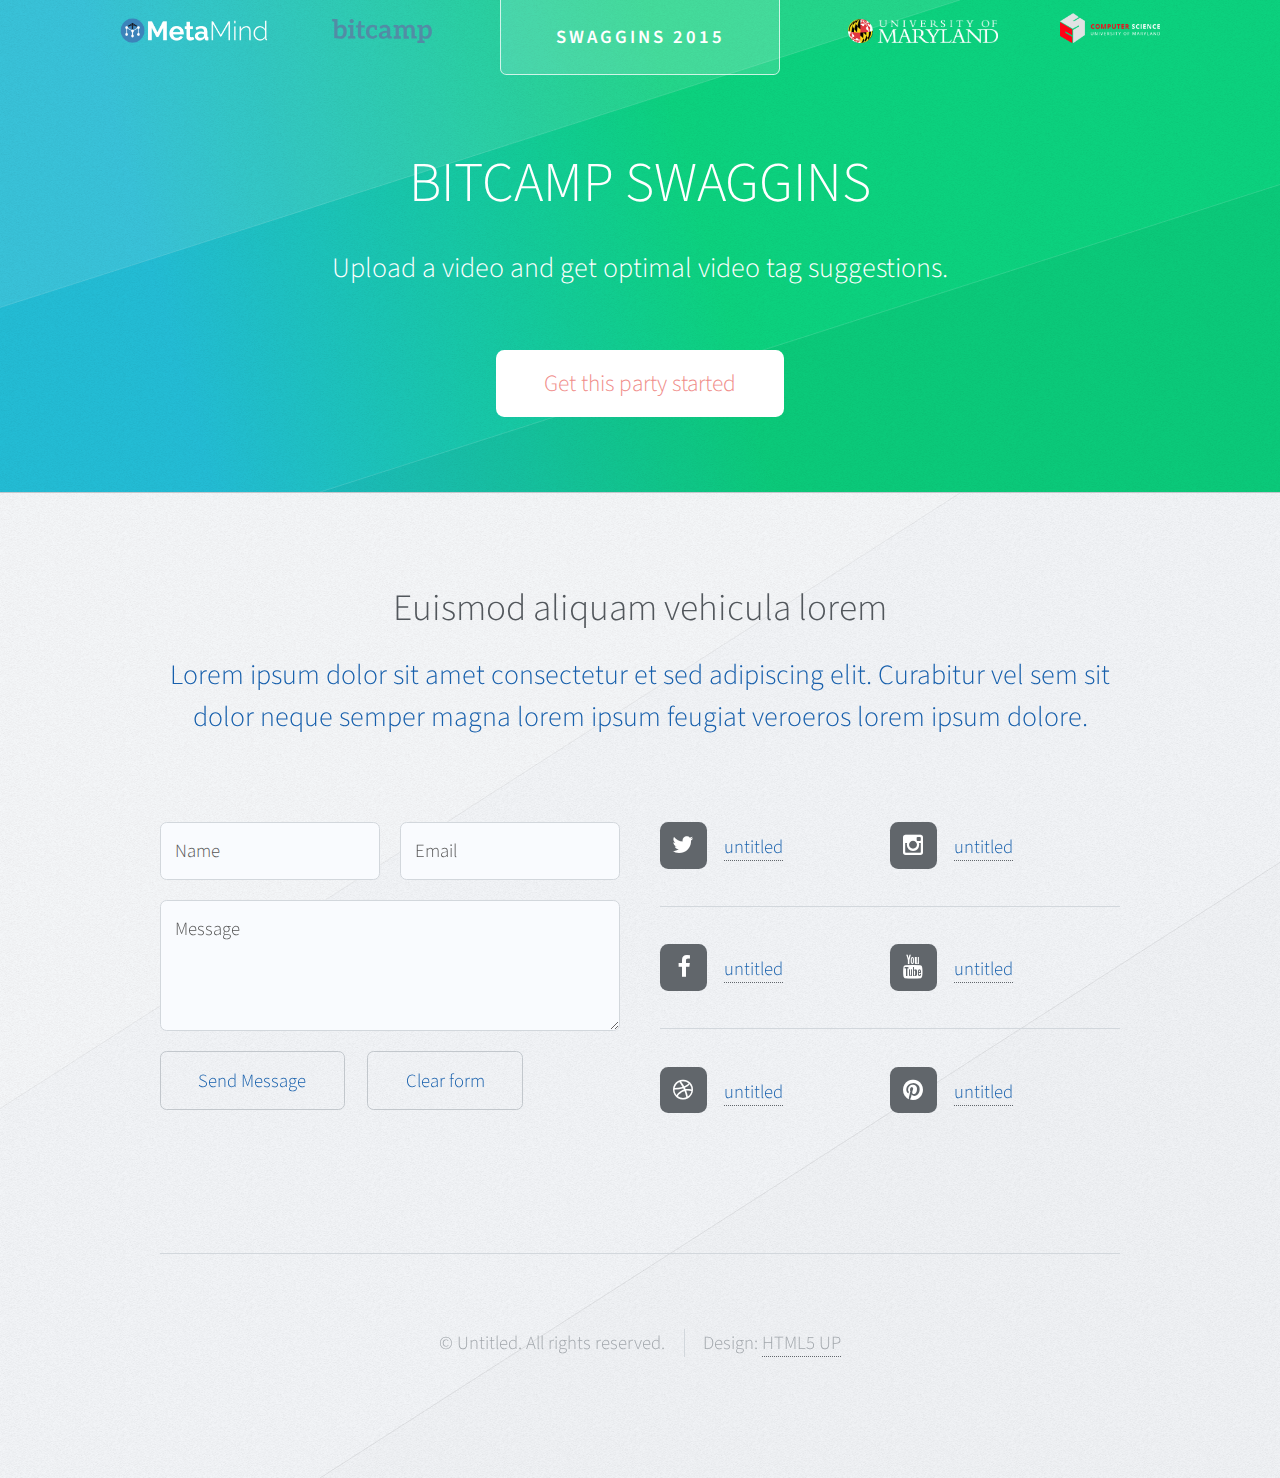
<file: index.html>
<!DOCTYPE HTML>
<!--
	Telephasic by HTML5 UP
	html5up.net | @n33co
	Free for personal and commercial use under the CCA 3.0 license (html5up.net/license)
-->
<html>
	<head>
		<title>Telephasic by HTML5 UP</title>
		<meta http-equiv="content-type" content="text/html; charset=utf-8" />
		<meta name="description" content="" />
		<meta name="keywords" content="" />
		<!--[if lte IE 8]><script src="css/ie/html5shiv.js"></script><![endif]-->
		<script src="js/jquery.min.js"></script>
		<script src="js/jquery.dropotron.min.js"></script>
		<script src="js/skel.min.js"></script>
		<script src="js/skel-layers.min.js"></script>
		<script src="js/init.js"></script>
		<noscript>
			<link rel="stylesheet" href="css/skel.css" />
			<link rel="stylesheet" href="css/style.css" />
		</noscript>
		<!--[if lte IE 8]><link rel="stylesheet" href="css/ie/v8.css" /><![endif]-->
	</head>
	<body class="homepage">

		<!-- Header -->
			<div id="header-wrapper">
				<div id="header" class="container">

					<!-- Logo -->
						<h1 id="logo"><a href="http://bitca.mp/">Swaggins 2015</a></h1>

					<!-- Nav -->
						<nav id="nav">
							<ul>
								<li>
									<a href="https://www.metamind.io/"><img src="images/metamind-logo.png" style="width:150px;"></a>
								</li>
								<li><a href="http://bitca.mp/"><img src="images/bitcamp-logo.svg" style="width:100px;"></a></li>
								<li class="break"><a href="http://www.umd.edu/"><img src="images/umd_logo.png" style="width:150px;"></a></li> 
								<li><a href="https://www.cs.umd.edu/"><img src="images/cs_logo.png" style="width:100px;"></a></li>
							</ul>
						</nav>
				</div>

				<!-- Hero -->
					<section id="hero" class="container">
						<header>
							<h2>BITCAMP SWAGGINS</h2>
						</header>
						<p>Upload a video and get optimal video tag suggestions.</p>
						<ul class="actions">
							<li><a href="no-sidebar.html" class="button">Get this party started</a></li>
						</ul>
					</section>

			</div>

		<!-- Features 1 
			<div class="wrapper">
				<div class="container">
					<div class="row">
						<section class="6u 12u(narrower) feature">
							<div class="image-wrapper first">
								<a href="#" class="image featured first"><img src="images/pic01.jpg" alt="" /></a>
							</div>
							<header>
								<h2>Semper magna neque vel<br />
								adipiscing curabitur</h2>
							</header>
							<p>Lorem ipsum dolor sit amet consectetur et sed adipiscing elit. Curabitur vel
							sem sit dolor neque semper magna. Lorem ipsum dolor sit amet consectetur et sed
							adipiscing elit. Curabitur vel sem sit.</p>
							<ul class="actions">
								<li><a href="#" class="button">Elevate my awareness</a></li>
							</ul>
						</section>
						<section class="6u 12u(narrower) feature">
							<div class="image-wrapper">
								<a href="#" class="image featured"><img src="images/pic02.jpg" alt="" /></a>
							</div>
							<header>
								<h2>Amet lorem ipsum dolor<br />
								sit consequat magna</h2>
							</header>
							<p>Lorem ipsum dolor sit amet consectetur et sed adipiscing elit. Curabitur vel
							sem sit dolor neque semper magna. Lorem ipsum dolor sit amet consectetur et sed
							adipiscing elit. Curabitur vel sem sit.</p>
							<ul class="actions">
								<li><a href="#" class="button">Elevate my awareness</a></li>
							</ul>
						</section>
					</div>
				</div>
			</div>
-->
		<!-- Promo 
			<div id="promo-wrapper">
				<section id="promo">
					<h2>Upload a video and get optimal video tag suggestions.</h2>
					<a href="#" class="button">Breach the thresholds</a>
				</section>
			</div>
	-->
		<!-- Features 2 
			<div class="wrapper">
				<section class="container">
					<header class="major">
						<h2>Sed magna consequat lorem curabitur tempus</h2>
						<p>Elit aliquam vulputate egestas euismod nunc semper vehicula lorem blandit</p>
					</header>
					<div class="row features">
						<section class="4u 12u(narrower) feature">
							<div class="image-wrapper first">
								<a href="#" class="image featured"><img src="images/pic03.jpg" alt="" /></a>
							</div>
							<p>Lorem ipsum dolor sit amet consectetur et sed adipiscing elit. Curabitur
							vel sem sit dolor neque semper magna lorem ipsum.</p>
						</section>
						<section class="4u 12u(narrower) feature">
							<div class="image-wrapper">
								<a href="#" class="image featured"><img src="images/pic04.jpg" alt="" /></a>
							</div>
							<p>Lorem ipsum dolor sit amet consectetur et sed adipiscing elit. Curabitur
							vel sem sit dolor neque semper magna lorem ipsum.</p>
						</section>
						<section class="4u 12u(narrower) feature">
							<div class="image-wrapper">
								<a href="#" class="image featured"><img src="images/pic05.jpg" alt="" /></a>
							</div>
							<p>Lorem ipsum dolor sit amet consectetur et sed adipiscing elit. Curabitur
							vel sem sit dolor neque semper magna lorem ipsum.</p>
						</section>
					</div>
					<ul class="actions major">
						<li><a href="#" class="button">Elevate my awareness</a></li>
					</ul>
				</section>
			</div>
            -->

		<!-- Footer -->
			<div id="footer-wrapper">
				<div id="footer" class="container">
					<header class="major">
						<h2>Euismod aliquam vehicula lorem</h2>
						<p>Lorem ipsum dolor sit amet consectetur et sed adipiscing elit. Curabitur vel sem sit<br />
						dolor neque semper magna lorem ipsum feugiat veroeros lorem ipsum dolore.</p>
					</header>
					<div class="row">
						<section class="6u 12u(narrower)">
							<form method="post" action="#">
								<div class="row 50%">
									<div class="6u 12u(mobile)">
										<input name="name" placeholder="Name" type="text" />
									</div>
									<div class="6u 12u(mobile)">
										<input name="email" placeholder="Email" type="text" />
									</div>
								</div>
								<div class="row 50%">
									<div class="12u">
										<textarea name="message" placeholder="Message"></textarea>
									</div>
								</div>
								<div class="row 50%">
									<div class="12u">
										<ul class="actions">
											<li><input type="submit" value="Send Message" /></li>
											<li><input type="reset" value="Clear form" /></li>
										</ul>
									</div>
								</div>
							</form>
						</section>
						<section class="6u 12u(narrower)">
							<div class="row 0%">
								<ul class="divided icons 6u 12u(mobile)">
									<li class="icon fa-twitter"><a href="#"><span class="extra">twitter.com/</span>untitled</a></li>
									<li class="icon fa-facebook"><a href="#"><span class="extra">facebook.com/</span>untitled</a></li>
									<li class="icon fa-dribbble"><a href="#"><span class="extra">dribbble.com/</span>untitled</a></li>
								</ul>
								<ul class="divided icons 6u 12u(mobile)">
									<li class="icon fa-instagram"><a href="#"><span class="extra">instagram.com/</span>untitled</a></li>
									<li class="icon fa-youtube"><a href="#"><span class="extra">youtube.com/</span>untitled</a></li>
									<li class="icon fa-pinterest"><a href="#"><span class="extra">pinterest.com/</span>untitled</a></li>
								</ul>
							</div>
						</section>
					</div>
				</div>
				<div id="copyright" class="container">
					<ul class="menu">
						<li>&copy; Untitled. All rights reserved.</li><li>Design: <a href="http://html5up.net">HTML5 UP</a></li>
					</ul>
				</div>
			</div>

	</body>
</html>
</file>
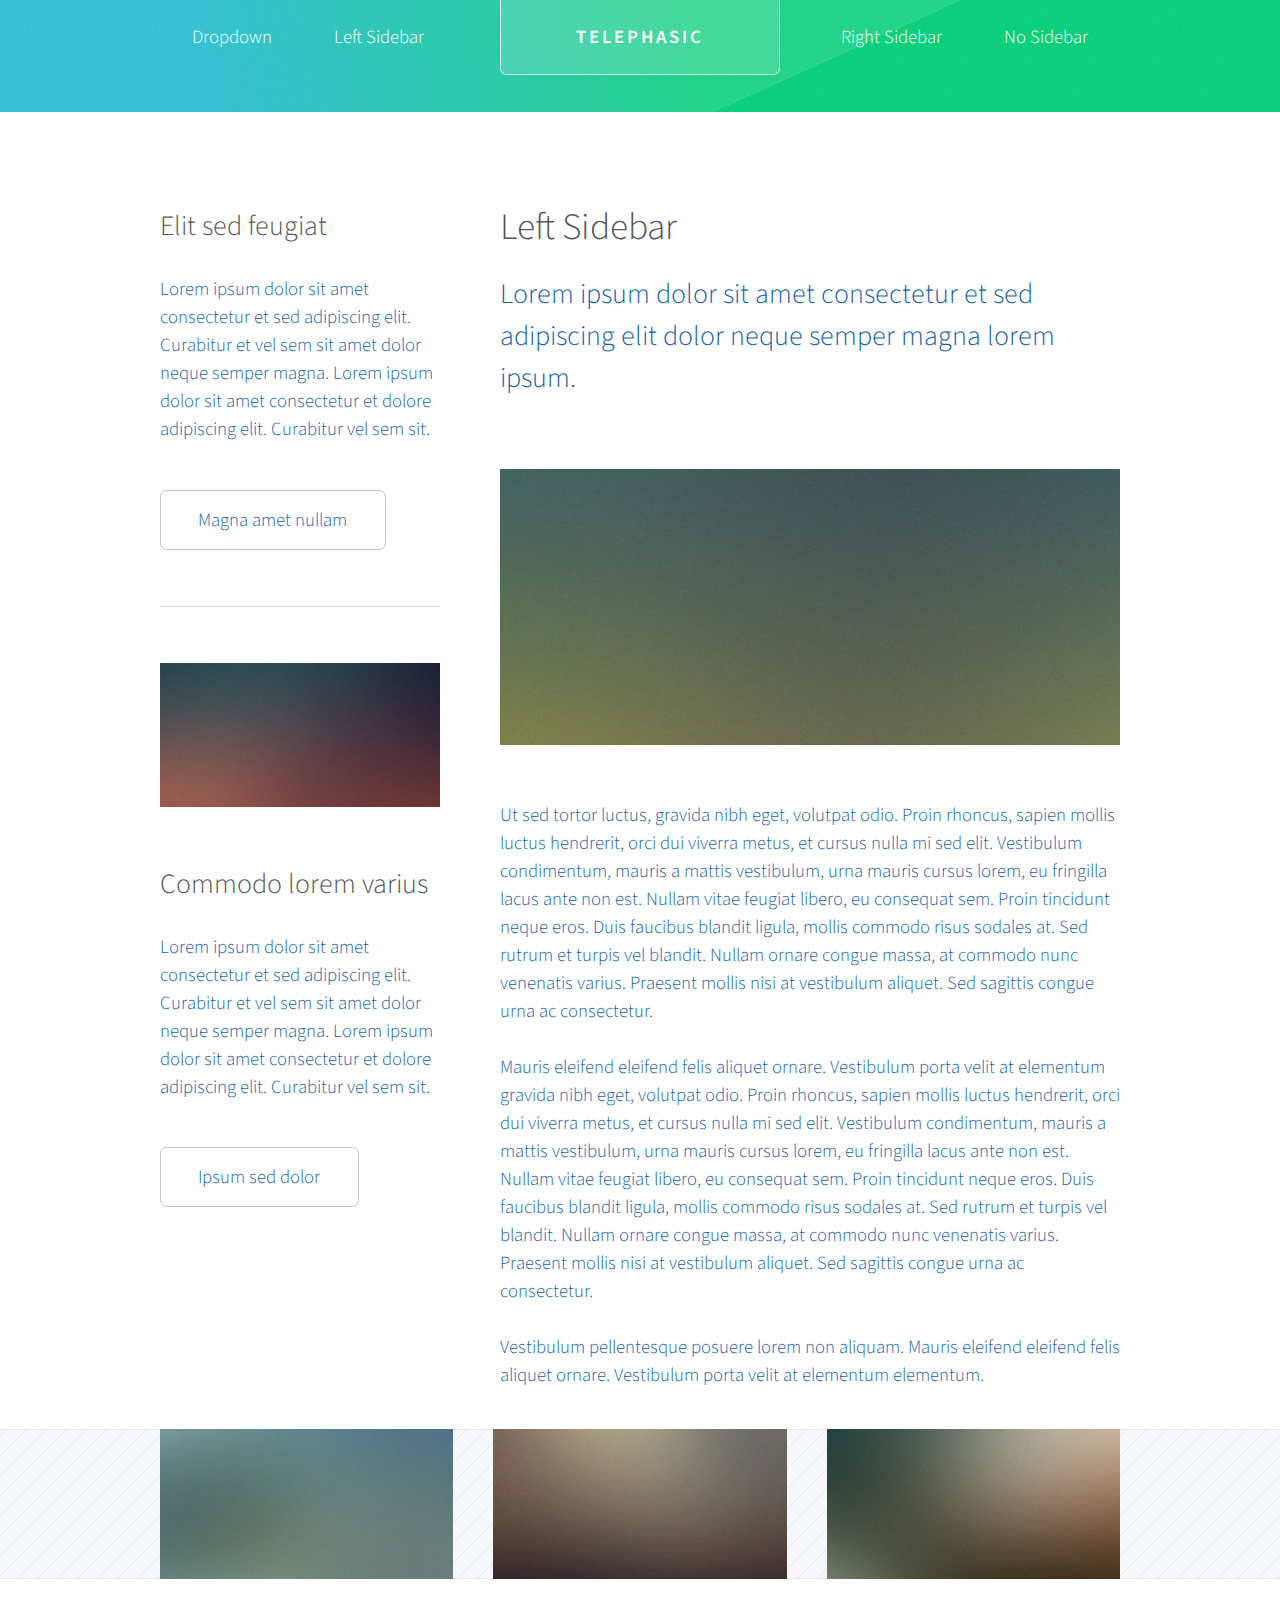
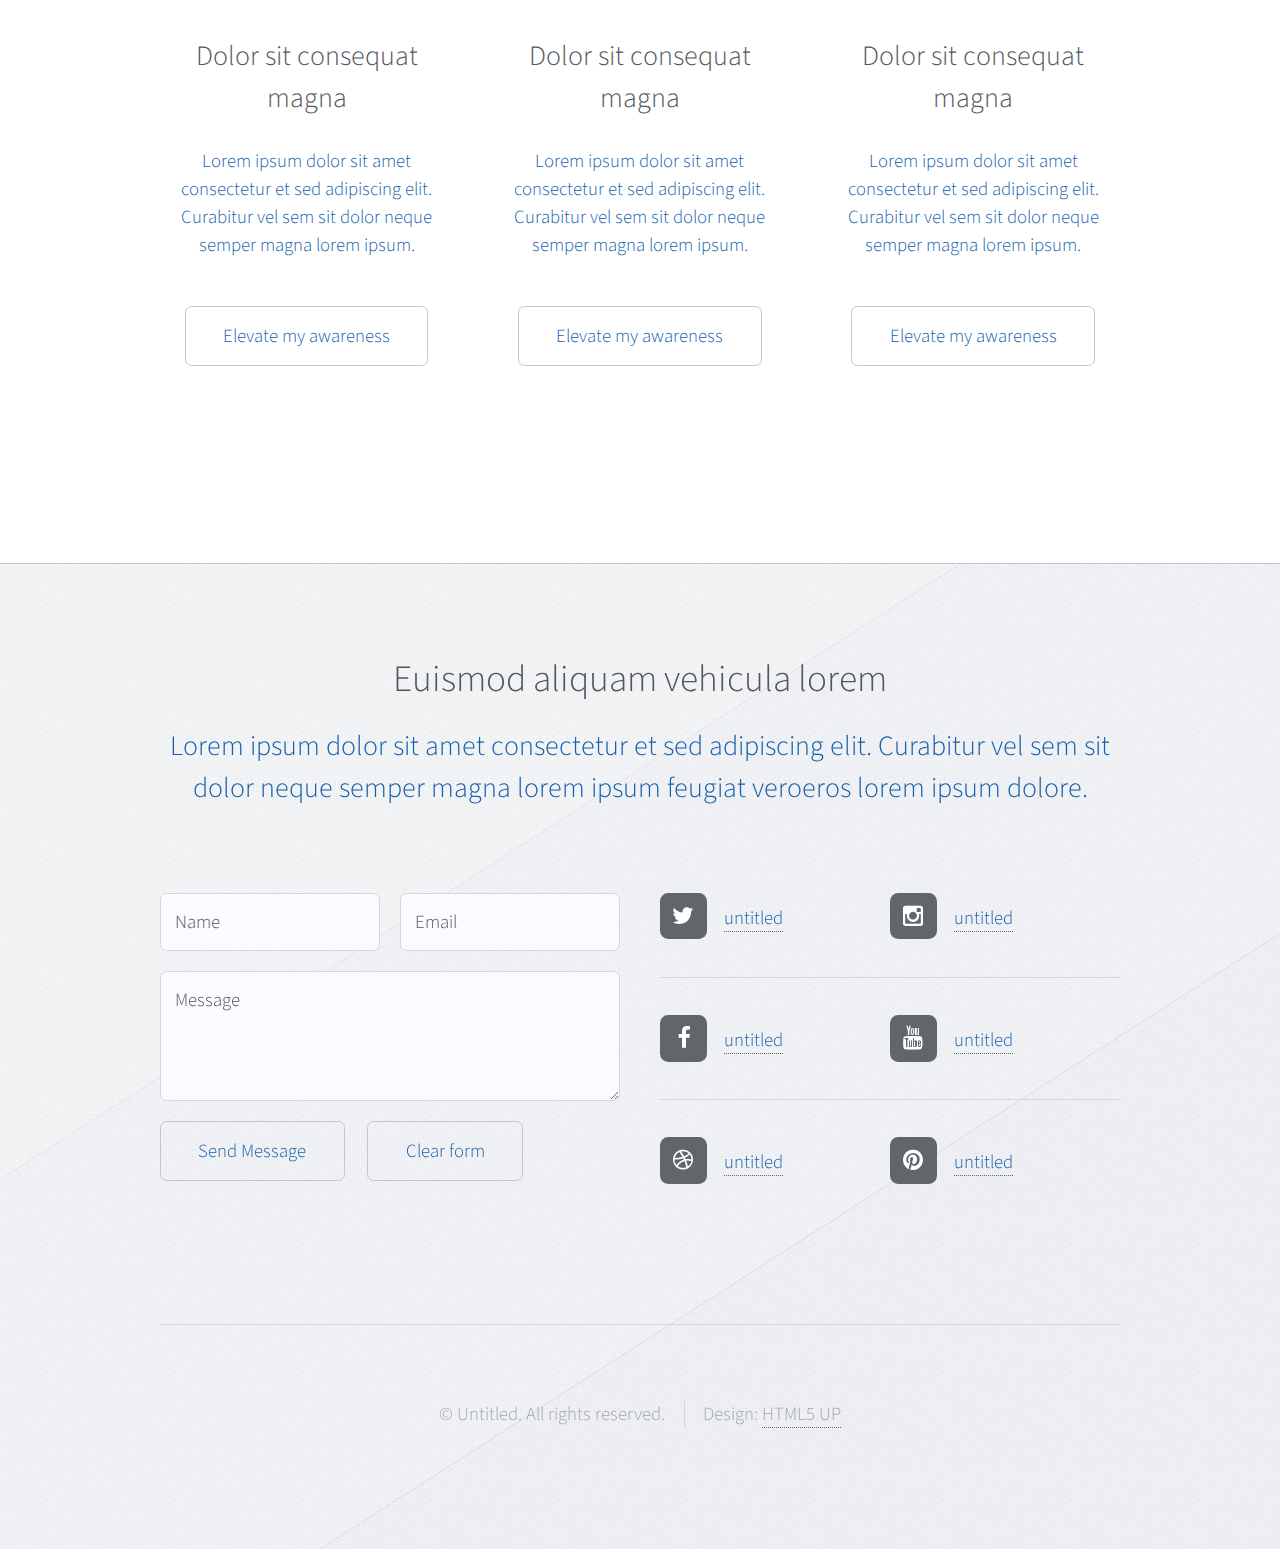
<file: left-sidebar.html>
<!DOCTYPE HTML>
<!--
	Telephasic by HTML5 UP
	html5up.net | @n33co
	Free for personal and commercial use under the CCA 3.0 license (html5up.net/license)
-->
<html>
	<head>
		<title>Left Sidebar - Telephasic by HTML5 UP</title>
		<meta http-equiv="content-type" content="text/html; charset=utf-8" />
		<meta name="description" content="" />
		<meta name="keywords" content="" />
		<!--[if lte IE 8]><script src="css/ie/html5shiv.js"></script><![endif]-->
		<script src="js/jquery.min.js"></script>
		<script src="js/jquery.dropotron.min.js"></script>
		<script src="js/skel.min.js"></script>
		<script src="js/skel-layers.min.js"></script>
		<script src="js/init.js"></script>
		<noscript>
			<link rel="stylesheet" href="css/skel.css" />
			<link rel="stylesheet" href="css/style.css" />
		</noscript>
		<!--[if lte IE 8]><link rel="stylesheet" href="css/ie/v8.css" /><![endif]-->
	</head>
	<body class="left-sidebar">

		<!-- Header -->
			<div id="header-wrapper">
				<div id="header" class="container">

					<!-- Logo -->
						<h1 id="logo"><a href="index.html">Telephasic</a></h1>

					<!-- Nav -->
						<nav id="nav">
							<ul>
								<li>
									<a href="">Dropdown</a>
									<ul>
										<li><a href="#">Lorem ipsum dolor</a></li>
										<li><a href="#">Magna phasellus</a></li>
										<li><a href="#">Etiam dolore nisl</a></li>
										<li>
											<a href="">Phasellus consequat</a>
											<ul>
												<li><a href="#">Lorem ipsum dolor</a></li>
												<li><a href="#">Phasellus consequat</a></li>
												<li><a href="#">Magna phasellus</a></li>
												<li><a href="#">Etiam dolore nisl</a></li>
											</ul>
										</li>
										<li><a href="#">Veroeros feugiat</a></li>
									</ul>
								</li>
								<li><a href="left-sidebar.html">Left Sidebar</a></li>
								<li class="break"><a href="right-sidebar.html">Right Sidebar</a></li>
								<li><a href="no-sidebar.html">No Sidebar</a></li>
							</ul>
						</nav>

				</div>
			</div>

		<!-- Main -->
			<div class="wrapper">
				<div class="container" id="main">
					<div class="row 150%">
						<div class="4u 12u(narrower)">

							<!-- Sidebar -->
								<section id="sidebar">
									<section>
										<header>
											<h3>Elit sed feugiat</h3>
										</header>
										<p>Lorem ipsum dolor sit amet consectetur et sed adipiscing elit. Curabitur et vel
										sem sit amet dolor neque semper magna. Lorem ipsum dolor sit amet consectetur et dolore
										adipiscing elit. Curabitur vel sem sit.</p>
										<ul class="actions">
											<li><a href="#" class="button">Magna amet nullam</a></li>
										</ul>
									</section>
									<section>
										<a href="#" class="image featured"><img src="images/pic07.jpg" alt="" /></a>
										<header>
											<h3>Commodo lorem varius</h3>
										</header>
										<p>Lorem ipsum dolor sit amet consectetur et sed adipiscing elit. Curabitur et vel
										sem sit amet dolor neque semper magna. Lorem ipsum dolor sit amet consectetur et dolore
										adipiscing elit. Curabitur vel sem sit.</p>
										<ul class="actions">
											<li><a href="#" class="button">Ipsum sed dolor</a></li>
										</ul>
									</section>
								</section>

						</div>
						<div class="8u 12u(narrower) important(narrower)">

							<!-- Content -->
								<article id="content">
									<header>
										<h2>Left Sidebar</h2>
										<p>Lorem ipsum dolor sit amet consectetur et sed adipiscing elit
										dolor neque semper magna lorem ipsum.</p>
									</header>
									<a href="#" class="image featured"><img src="images/pic02.jpg" alt="" /></a>
									<p>Ut sed tortor luctus, gravida nibh eget, volutpat odio. Proin rhoncus, sapien
									mollis luctus hendrerit, orci dui viverra metus, et cursus nulla mi sed elit. Vestibulum
									condimentum, mauris a mattis vestibulum, urna mauris cursus lorem, eu fringilla lacus
									ante non est. Nullam vitae feugiat libero, eu consequat sem. Proin tincidunt neque
									eros. Duis faucibus blandit ligula, mollis commodo risus sodales at. Sed rutrum et
									turpis vel blandit. Nullam ornare congue massa, at commodo nunc venenatis varius.
									Praesent mollis nisi at vestibulum aliquet. Sed sagittis congue urna ac consectetur.</p>
									<p>Mauris eleifend eleifend felis aliquet ornare. Vestibulum porta velit at elementum
									gravida nibh eget, volutpat odio. Proin rhoncus, sapien
									mollis luctus hendrerit, orci dui viverra metus, et cursus nulla mi sed elit. Vestibulum
									condimentum, mauris a mattis vestibulum, urna mauris cursus lorem, eu fringilla lacus
									ante non est. Nullam vitae feugiat libero, eu consequat sem. Proin tincidunt neque
									eros. Duis faucibus blandit ligula, mollis commodo risus sodales at. Sed rutrum et
									turpis vel blandit. Nullam ornare congue massa, at commodo nunc venenatis varius.
									Praesent mollis nisi at vestibulum aliquet. Sed sagittis congue urna ac consectetur.</p>
									<p>Vestibulum pellentesque posuere lorem non aliquam. Mauris eleifend eleifend
									felis aliquet ornare. Vestibulum porta velit at elementum elementum.</p>
								</article>

						</div>
					</div>
					<div class="row features">
						<section class="4u 12u(narrower) feature">
							<div class="image-wrapper first">
								<a href="#" class="image featured"><img src="images/pic03.jpg" alt="" /></a>
							</div>
							<header>
								<h3>Dolor sit consequat magna</h3>
							</header>
							<p>Lorem ipsum dolor sit amet consectetur et sed adipiscing elit. Curabitur
							vel sem sit dolor neque semper magna lorem ipsum.</p>
							<ul class="actions">
								<li><a href="#" class="button">Elevate my awareness</a></li>
							</ul>
						</section>
						<section class="4u 12u(narrower) feature">
							<div class="image-wrapper">
								<a href="#" class="image featured"><img src="images/pic04.jpg" alt="" /></a>
							</div>
							<header>
								<h3>Dolor sit consequat magna</h3>
							</header>
							<p>Lorem ipsum dolor sit amet consectetur et sed adipiscing elit. Curabitur
							vel sem sit dolor neque semper magna lorem ipsum.</p>
							<ul class="actions">
								<li><a href="#" class="button">Elevate my awareness</a></li>
							</ul>
						</section>
						<section class="4u 12u(narrower) feature">
							<div class="image-wrapper">
								<a href="#" class="image featured"><img src="images/pic05.jpg" alt="" /></a>
							</div>
							<header>
								<h3>Dolor sit consequat magna</h3>
							</header>
							<p>Lorem ipsum dolor sit amet consectetur et sed adipiscing elit. Curabitur
							vel sem sit dolor neque semper magna lorem ipsum.</p>
							<ul class="actions">
								<li><a href="#" class="button">Elevate my awareness</a></li>
							</ul>
						</section>
					</div>
				</div>
			</div>

		<!-- Footer -->
			<div id="footer-wrapper">
				<div id="footer" class="container">
					<header class="major">
						<h2>Euismod aliquam vehicula lorem</h2>
						<p>Lorem ipsum dolor sit amet consectetur et sed adipiscing elit. Curabitur vel sem sit<br />
						dolor neque semper magna lorem ipsum feugiat veroeros lorem ipsum dolore.</p>
					</header>
					<div class="row">
						<section class="6u 12u(narrower)">
							<form method="post" action="#">
								<div class="row 50%">
									<div class="6u 12u(mobile)">
										<input name="name" placeholder="Name" type="text" />
									</div>
									<div class="6u 12u(mobile)">
										<input name="email" placeholder="Email" type="text" />
									</div>
								</div>
								<div class="row 50%">
									<div class="12u">
										<textarea name="message" placeholder="Message"></textarea>
									</div>
								</div>
								<div class="row 50%">
									<div class="12u">
										<ul class="actions">
											<li><input type="submit" value="Send Message" /></li>
											<li><input type="reset" value="Clear form" /></li>
										</ul>
									</div>
								</div>
							</form>
						</section>
						<section class="6u 12u(narrower)">
							<div class="row 0%">
								<ul class="divided icons 6u 12u(mobile)">
									<li class="icon fa-twitter"><a href="#"><span class="extra">twitter.com/</span>untitled</a></li>
									<li class="icon fa-facebook"><a href="#"><span class="extra">facebook.com/</span>untitled</a></li>
									<li class="icon fa-dribbble"><a href="#"><span class="extra">dribbble.com/</span>untitled</a></li>
								</ul>
								<ul class="divided icons 6u 12u(mobile)">
									<li class="icon fa-instagram"><a href="#"><span class="extra">instagram.com/</span>untitled</a></li>
									<li class="icon fa-youtube"><a href="#"><span class="extra">youtube.com/</span>untitled</a></li>
									<li class="icon fa-pinterest"><a href="#"><span class="extra">pinterest.com/</span>untitled</a></li>
								</ul>
							</div>
						</section>
					</div>
				</div>
				<div id="copyright" class="container">
					<ul class="menu">
						<li>&copy; Untitled. All rights reserved.</li><li>Design: <a href="http://html5up.net">HTML5 UP</a></li>
					</ul>
				</div>
			</div>

	</body>
</html>
</file>
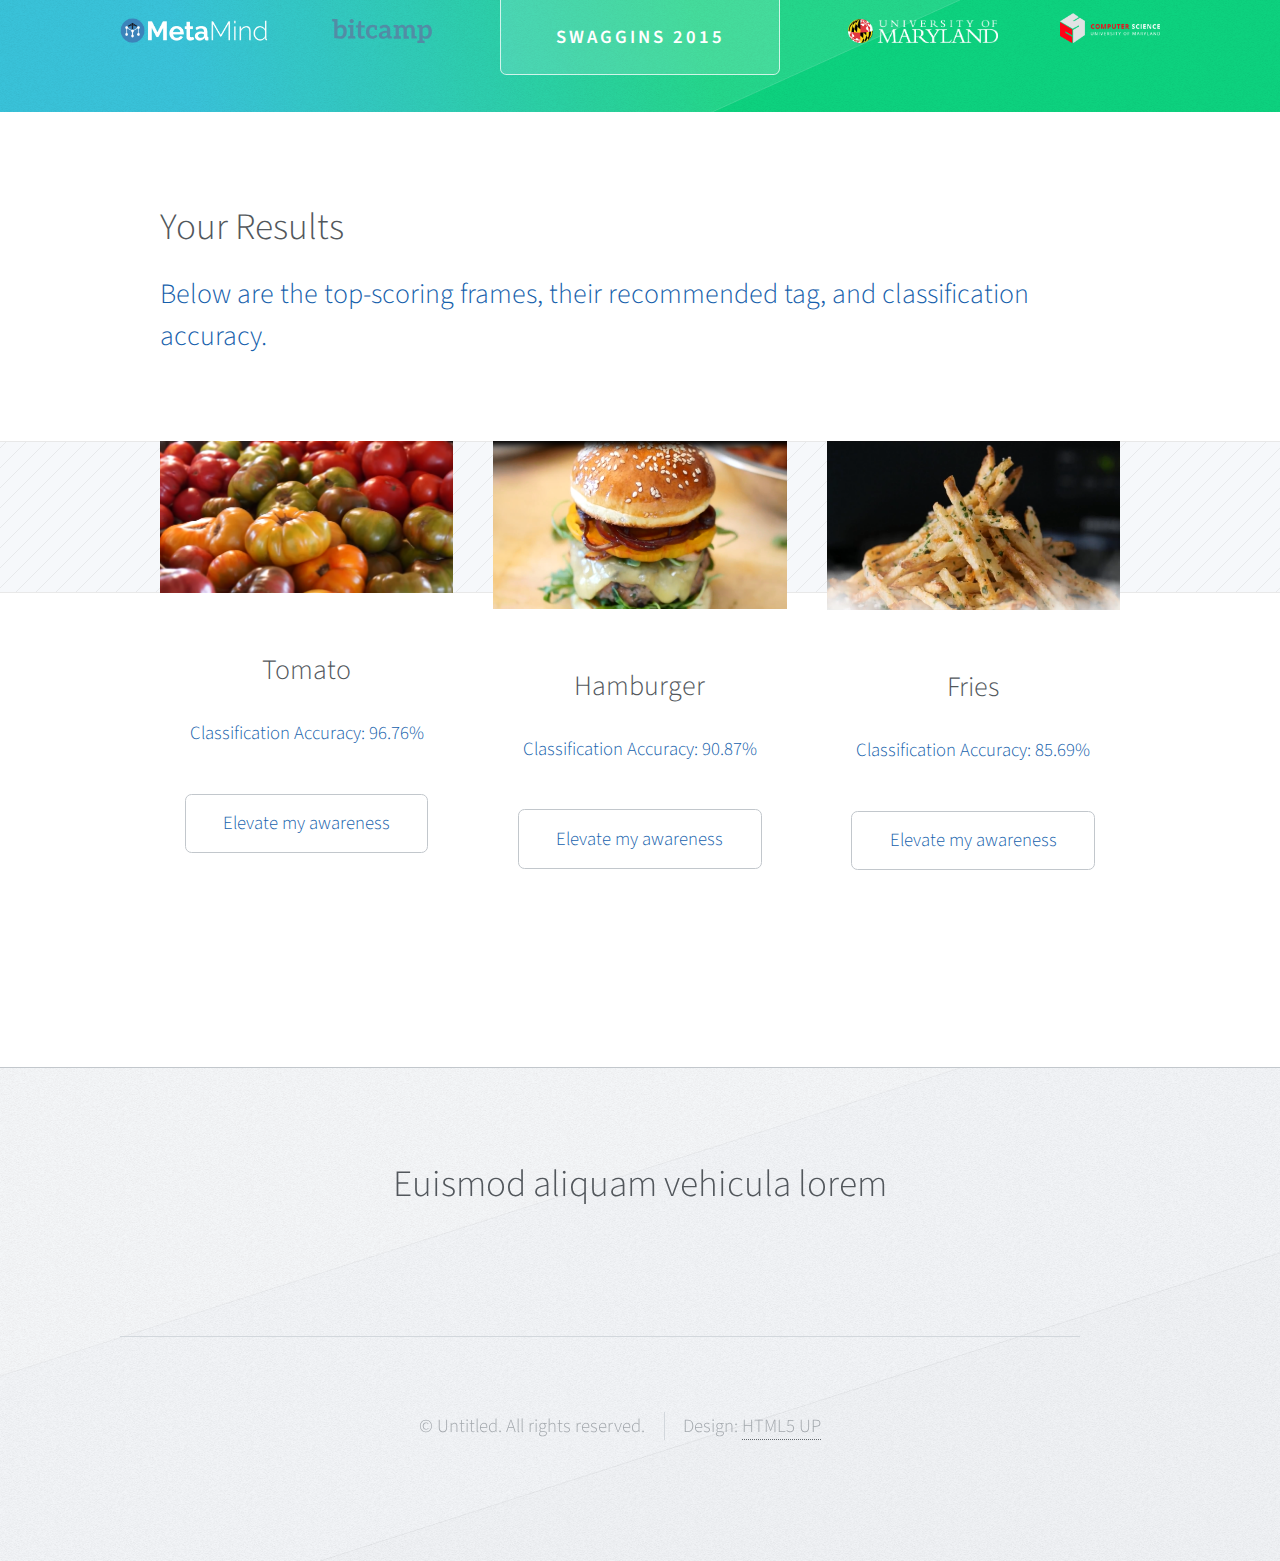
<file: no-sidebar.html>
<!DOCTYPE HTML>
<!--
	Telephasic by HTML5 UP
	html5up.net | @n33co
	Free for personal and commercial use under the CCA 3.0 license (html5up.net/license)
-->
<html>
	<head>
		<title>No Sidebar - Telephasic by HTML5 UP</title>
		<meta http-equiv="content-type" content="text/html; charset=utf-8" />
		<meta name="description" content="" />
		<meta name="keywords" content="" />
		<!--[if lte IE 8]><script src="css/ie/html5shiv.js"></script><![endif]-->
		<script src="js/jquery.min.js"></script>
		<script src="js/jquery.dropotron.min.js"></script>
		<script src="js/skel.min.js"></script>
		<script src="js/skel-layers.min.js"></script>
		<script src="js/init.js"></script>
		<noscript>
			<link rel="stylesheet" href="css/skel.css" />
			<link rel="stylesheet" href="css/style.css" />
		</noscript>
		<!--[if lte IE 8]><link rel="stylesheet" href="css/ie/v8.css" /><![endif]-->
	</head>
	<body class="no-sidebar">

		<!-- Header -->
			<div id="header-wrapper">
				<div id="header" class="container">

					<!-- Logo -->
						<h1 id="logo"><a href="index.html">Swaggins 2015</a></h1>

					<!-- Nav -->
						<nav id="nav">
							<ul>
								<li>
									<a href="https://www.metamind.io/"><img src="images/metamind-logo.png" style="width:150px;"></a>
								</li>
								<li><a href="http://bitca.mp/"><img src="images/bitcamp-logo.svg" style="width:100px;"></a></li>
								<li class="break"><a href="http://www.umd.edu/"><img src="images/umd_logo.png" style="width:150px;"></a></li> 
								<li><a href="https://www.cs.umd.edu/"><img src="images/cs_logo.png" style="width:100px;"></a></li>
							</ul>
						</nav>

				</div>
			</div>

		<!-- Main -->
			<div class="wrapper">
				<div class="container" id="main">

					<!-- Content -->
						<article id="content">
							<header>
								<h2>Your Results</h2>
								<p>Below are the top-scoring frames, their recommended tag, and classification accuracy.</p>
							</header>
						</article>
                        
					<div class="row features">
						<section class="4u 12u(narrower) feature">
							<div class="image-wrapper first">
								<a href="#" class="image featured"><img src="images/tomato.PNG" alt="" /></a>
							</div>
							<header>
								<h3>Tomato</h3>
							</header>
							<p>Classification Accuracy: 96.76%</p>
							<ul class="actions">
								<li><a href="#" class="button">Elevate my awareness</a></li>
							</ul>
						</section>
						<section class="4u 12u(narrower) feature">
							<div class="image-wrapper">
								<a href="#" class="image featured"><img src="images/burger.PNG" alt="" /></a>
							</div>
							<header>
								<h3>Hamburger</h3>
							</header>
							<p>Classification Accuracy: 90.87%</p>
							<ul class="actions">
								<li><a href="#" class="button">Elevate my awareness</a></li>
							</ul>
						</section>
						<section class="4u 12u(narrower) feature">
							<div class="image-wrapper">
								<a href="#" class="image featured"><img src="images/fries.PNG" alt="" /></a>
							</div>
							<header>
								<h3>Fries</h3>
							</header>
							<p>Classification Accuracy: 85.69%</p>
							<ul class="actions">
								<li><a href="#" class="button">Elevate my awareness</a></li>
							</ul>
						</section>
					</div>
				</div>
			</div>

		<!-- Footer -->
			<div id="footer-wrapper">
				<div id="footer" class="container">
					<header class="major">
						<h2>Euismod aliquam vehicula lorem</h2>
					</header>
					<div class="row">
				<div id="copyright" class="container">
					<ul class="menu">
						<li>&copy; Untitled. All rights reserved.</li><li>Design: <a href="http://html5up.net">HTML5 UP</a></li>
					</ul>
				</div>
			</div>

	</body>
</html>
</file>
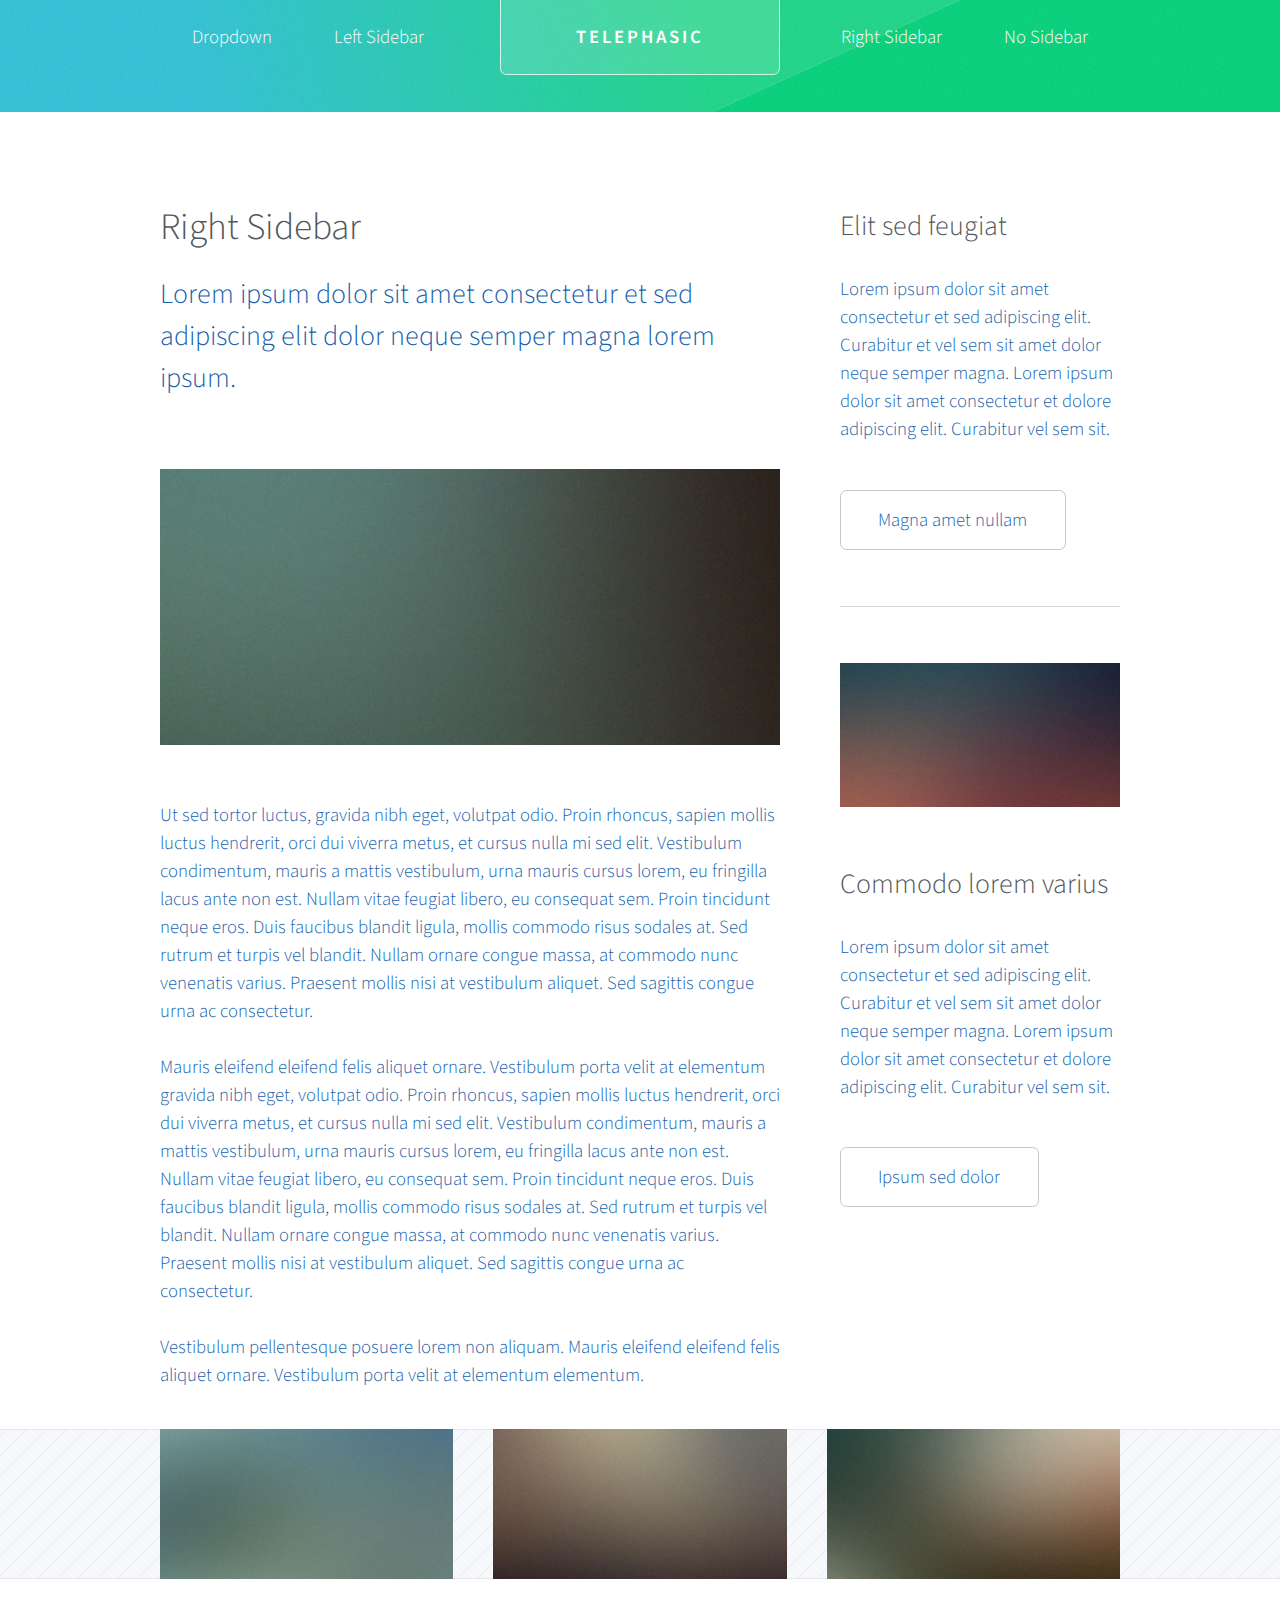
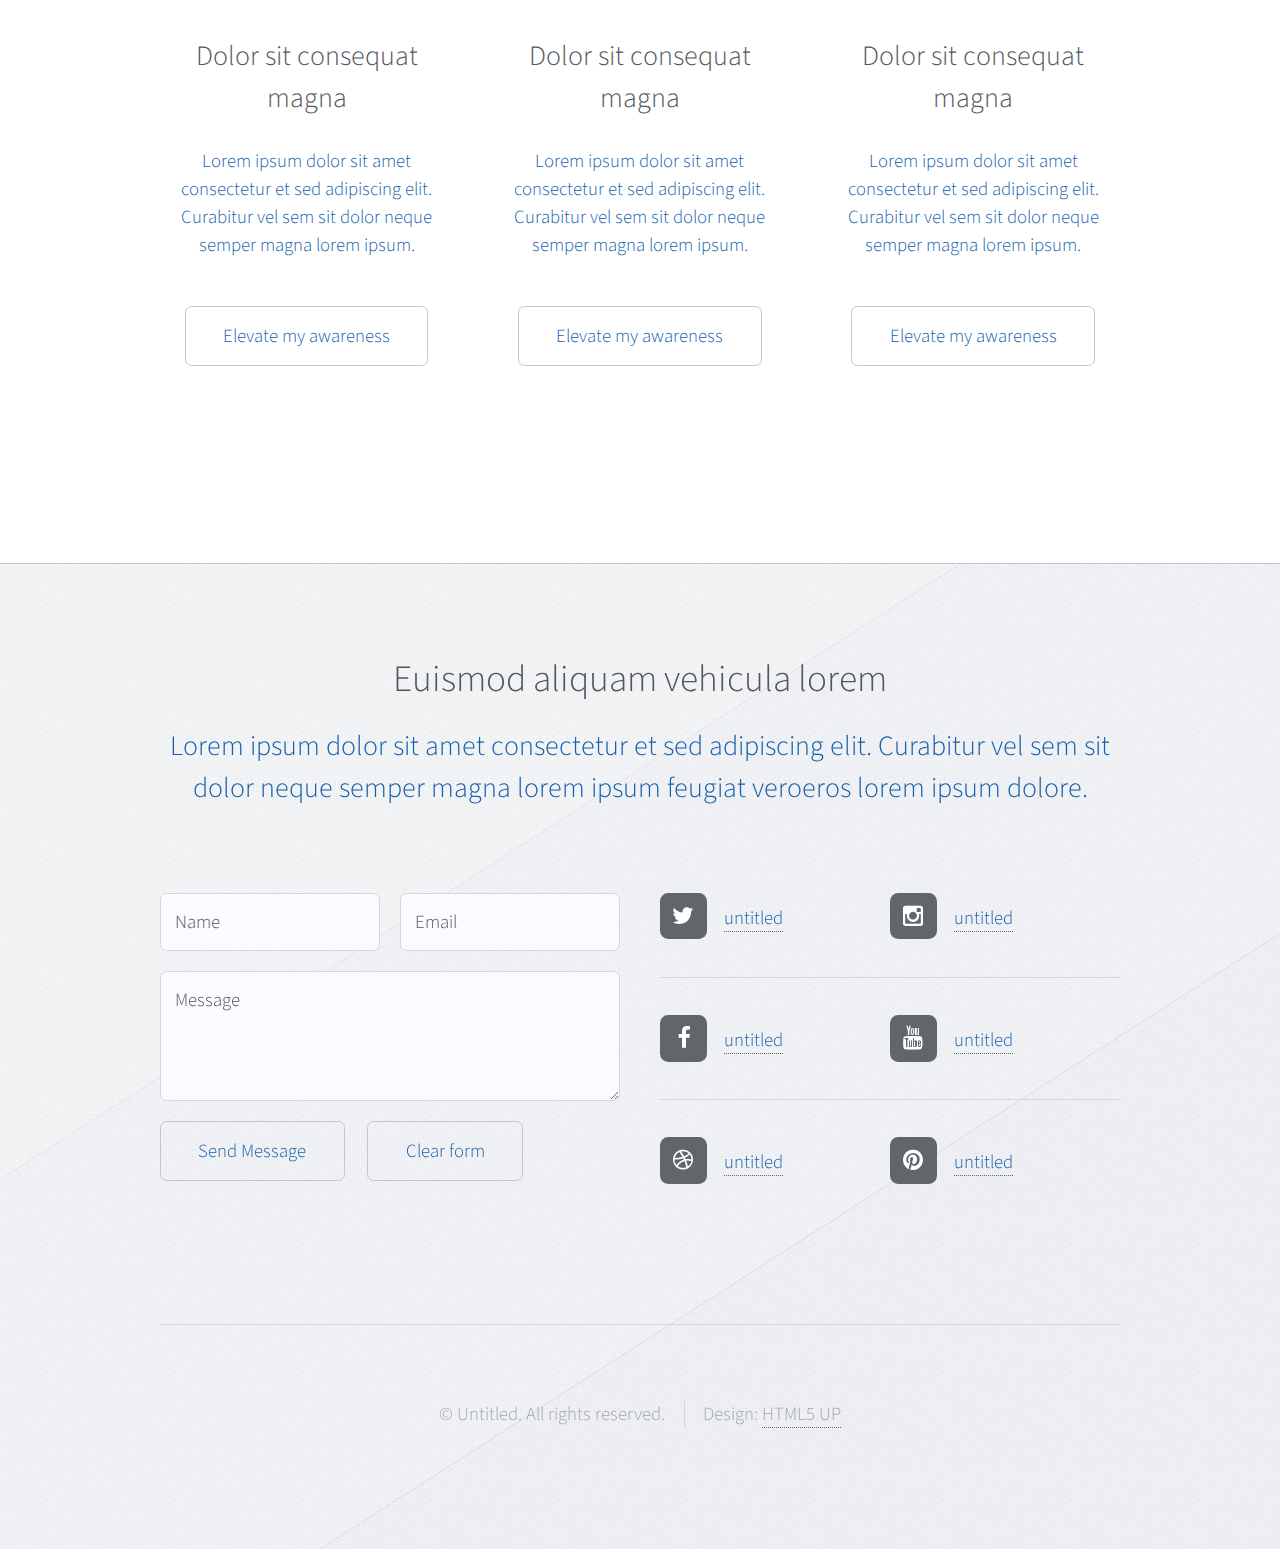
<file: right-sidebar.html>
<!DOCTYPE HTML>
<!--
	Telephasic by HTML5 UP
	html5up.net | @n33co
	Free for personal and commercial use under the CCA 3.0 license (html5up.net/license)
-->
<html>
	<head>
		<title>Right Sidebar - Telephasic by HTML5 UP</title>
		<meta http-equiv="content-type" content="text/html; charset=utf-8" />
		<meta name="description" content="" />
		<meta name="keywords" content="" />
		<!--[if lte IE 8]><script src="css/ie/html5shiv.js"></script><![endif]-->
		<script src="js/jquery.min.js"></script>
		<script src="js/jquery.dropotron.min.js"></script>
		<script src="js/skel.min.js"></script>
		<script src="js/skel-layers.min.js"></script>
		<script src="js/init.js"></script>
		<noscript>
			<link rel="stylesheet" href="css/skel.css" />
			<link rel="stylesheet" href="css/style.css" />
		</noscript>
		<!--[if lte IE 8]><link rel="stylesheet" href="css/ie/v8.css" /><![endif]-->
	</head>
	<body class="right-sidebar">

		<!-- Header -->
			<div id="header-wrapper">
				<div id="header" class="container">

					<!-- Logo -->
						<h1 id="logo"><a href="index.html">Telephasic</a></h1>

					<!-- Nav -->
						<nav id="nav">
							<ul>
								<li>
									<a href="">Dropdown</a>
									<ul>
										<li><a href="#">Lorem ipsum dolor</a></li>
										<li><a href="#">Magna phasellus</a></li>
										<li><a href="#">Etiam dolore nisl</a></li>
										<li>
											<a href="">Phasellus consequat</a>
											<ul>
												<li><a href="#">Lorem ipsum dolor</a></li>
												<li><a href="#">Phasellus consequat</a></li>
												<li><a href="#">Magna phasellus</a></li>
												<li><a href="#">Etiam dolore nisl</a></li>
											</ul>
										</li>
										<li><a href="#">Veroeros feugiat</a></li>
									</ul>
								</li>
								<li><a href="left-sidebar.html">Left Sidebar</a></li>
								<li class="break"><a href="right-sidebar.html">Right Sidebar</a></li>
								<li><a href="no-sidebar.html">No Sidebar</a></li>
							</ul>
						</nav>

				</div>
			</div>

		<!-- Main -->
			<div class="wrapper">
				<div class="container" id="main">
					<div class="row 150%">
						<div class="8u 12u(narrower)">

							<!-- Content -->
								<article id="content">
									<header>
										<h2>Right Sidebar</h2>
										<p>Lorem ipsum dolor sit amet consectetur et sed adipiscing elit
										dolor neque semper magna lorem ipsum.</p>
									</header>
									<a href="#" class="image featured"><img src="images/pic01.jpg" alt="" /></a>
									<p>Ut sed tortor luctus, gravida nibh eget, volutpat odio. Proin rhoncus, sapien
									mollis luctus hendrerit, orci dui viverra metus, et cursus nulla mi sed elit. Vestibulum
									condimentum, mauris a mattis vestibulum, urna mauris cursus lorem, eu fringilla lacus
									ante non est. Nullam vitae feugiat libero, eu consequat sem. Proin tincidunt neque
									eros. Duis faucibus blandit ligula, mollis commodo risus sodales at. Sed rutrum et
									turpis vel blandit. Nullam ornare congue massa, at commodo nunc venenatis varius.
									Praesent mollis nisi at vestibulum aliquet. Sed sagittis congue urna ac consectetur.</p>
									<p>Mauris eleifend eleifend felis aliquet ornare. Vestibulum porta velit at elementum
									gravida nibh eget, volutpat odio. Proin rhoncus, sapien
									mollis luctus hendrerit, orci dui viverra metus, et cursus nulla mi sed elit. Vestibulum
									condimentum, mauris a mattis vestibulum, urna mauris cursus lorem, eu fringilla lacus
									ante non est. Nullam vitae feugiat libero, eu consequat sem. Proin tincidunt neque
									eros. Duis faucibus blandit ligula, mollis commodo risus sodales at. Sed rutrum et
									turpis vel blandit. Nullam ornare congue massa, at commodo nunc venenatis varius.
									Praesent mollis nisi at vestibulum aliquet. Sed sagittis congue urna ac consectetur.</p>
									<p>Vestibulum pellentesque posuere lorem non aliquam. Mauris eleifend eleifend
									felis aliquet ornare. Vestibulum porta velit at elementum elementum.</p>
								</article>

						</div>
						<div class="4u 12u(narrower)">

							<!-- Sidebar -->
								<section id="sidebar">
									<section>
										<header>
											<h3>Elit sed feugiat</h3>
										</header>
										<p>Lorem ipsum dolor sit amet consectetur et sed adipiscing elit. Curabitur et vel
										sem sit amet dolor neque semper magna. Lorem ipsum dolor sit amet consectetur et dolore
										adipiscing elit. Curabitur vel sem sit.</p>
										<ul class="actions">
											<li><a href="#" class="button">Magna amet nullam</a></li>
										</ul>
									</section>
									<section>
										<a href="#" class="image featured"><img src="images/pic07.jpg" alt="" /></a>
										<header>
											<h3>Commodo lorem varius</h3>
										</header>
										<p>Lorem ipsum dolor sit amet consectetur et sed adipiscing elit. Curabitur et vel
										sem sit amet dolor neque semper magna. Lorem ipsum dolor sit amet consectetur et dolore
										adipiscing elit. Curabitur vel sem sit.</p>
										<ul class="actions">
											<li><a href="#" class="button">Ipsum sed dolor</a></li>
										</ul>
									</section>
								</section>

						</div>
					</div>
					<div class="row features">
						<section class="4u 12u(narrower) feature">
							<div class="image-wrapper first">
								<a href="#" class="image featured"><img src="images/pic03.jpg" alt="" /></a>
							</div>
							<header>
								<h3>Dolor sit consequat magna</h3>
							</header>
							<p>Lorem ipsum dolor sit amet consectetur et sed adipiscing elit. Curabitur
							vel sem sit dolor neque semper magna lorem ipsum.</p>
							<ul class="actions">
								<li><a href="#" class="button">Elevate my awareness</a></li>
							</ul>
						</section>
						<section class="4u 12u(narrower) feature">
							<div class="image-wrapper">
								<a href="#" class="image featured"><img src="images/pic04.jpg" alt="" /></a>
							</div>
							<header>
								<h3>Dolor sit consequat magna</h3>
							</header>
							<p>Lorem ipsum dolor sit amet consectetur et sed adipiscing elit. Curabitur
							vel sem sit dolor neque semper magna lorem ipsum.</p>
							<ul class="actions">
								<li><a href="#" class="button">Elevate my awareness</a></li>
							</ul>
						</section>
						<section class="4u 12u(narrower) feature">
							<div class="image-wrapper">
								<a href="#" class="image featured"><img src="images/pic05.jpg" alt="" /></a>
							</div>
							<header>
								<h3>Dolor sit consequat magna</h3>
							</header>
							<p>Lorem ipsum dolor sit amet consectetur et sed adipiscing elit. Curabitur
							vel sem sit dolor neque semper magna lorem ipsum.</p>
							<ul class="actions">
								<li><a href="#" class="button">Elevate my awareness</a></li>
							</ul>
						</section>
					</div>
				</div>
			</div>

		<!-- Footer -->
			<div id="footer-wrapper">
				<div id="footer" class="container">
					<header class="major">
						<h2>Euismod aliquam vehicula lorem</h2>
						<p>Lorem ipsum dolor sit amet consectetur et sed adipiscing elit. Curabitur vel sem sit<br />
						dolor neque semper magna lorem ipsum feugiat veroeros lorem ipsum dolore.</p>
					</header>
					<div class="row">
						<section class="6u 12u(narrower)">
							<form method="post" action="#">
								<div class="row 50%">
									<div class="6u 12u(mobile)">
										<input name="name" placeholder="Name" type="text" />
									</div>
									<div class="6u 12u(mobile)">
										<input name="email" placeholder="Email" type="text" />
									</div>
								</div>
								<div class="row 50%">
									<div class="12u">
										<textarea name="message" placeholder="Message"></textarea>
									</div>
								</div>
								<div class="row 50%">
									<div class="12u">
										<ul class="actions">
											<li><input type="submit" value="Send Message" /></li>
											<li><input type="reset" value="Clear form" /></li>
										</ul>
									</div>
								</div>
							</form>
						</section>
						<section class="6u 12u(narrower)">
							<div class="row 0%">
								<ul class="divided icons 6u 12u(mobile)">
									<li class="icon fa-twitter"><a href="#"><span class="extra">twitter.com/</span>untitled</a></li>
									<li class="icon fa-facebook"><a href="#"><span class="extra">facebook.com/</span>untitled</a></li>
									<li class="icon fa-dribbble"><a href="#"><span class="extra">dribbble.com/</span>untitled</a></li>
								</ul>
								<ul class="divided icons 6u 12u(mobile)">
									<li class="icon fa-instagram"><a href="#"><span class="extra">instagram.com/</span>untitled</a></li>
									<li class="icon fa-youtube"><a href="#"><span class="extra">youtube.com/</span>untitled</a></li>
									<li class="icon fa-pinterest"><a href="#"><span class="extra">pinterest.com/</span>untitled</a></li>
								</ul>
							</div>
						</section>
					</div>
				</div>
				<div id="copyright" class="container">
					<ul class="menu">
						<li>&copy; Untitled. All rights reserved.</li><li>Design: <a href="http://html5up.net">HTML5 UP</a></li>
					</ul>
				</div>
			</div>

	</body>
</html>
</file>
<file: css/ie/v8.css>
/*
	Telephasic by HTML5 UP
	html5up.net | @n33co
	Free for personal and commercial use under the CCA 3.0 license (html5up.net/license)
*/

/*********************************************************************************/
/* Basic                                                                         */
/*********************************************************************************/

	form input[type="text"],
	form input[type="email"],
	form input[type="password"],
	form select,
	form textarea,
	input[type="button"],
	input[type="submit"],
	input[type="reset"],
	.button,
	#logo a,
	#nav > ul > li > span,
	#nav > ul > li > a,
	.dropotron,
	#promo
	{
		position: relative;
		-ms-behavior: url('css/ie/PIE.htc');
	}

	/* Section/Article */

		section,
		article
		{
		}
		
			section > .last-child,
			article > .last-child
			{
				margin-bottom: 0;
			}

			section.last-child,
			article.last-child
			{
				margin-bottom: 0;
			}
			
/*********************************************************************************/
/* Wrappers                                                                      */
/*********************************************************************************/

	#promo-wrapper
	{
		background: url('../../images/promo.jpg');
		background-size: cover;
		-ms-behavior: url('css/ie/backgroundsize.min.htc');	
	}
	
/*********************************************************************************/
/* Header                                                                        */
/*********************************************************************************/

	.dropotron
	{
		box-shadow: none !important;
	}

		.dropotron.level-0
		{
			box-shadow: none !important;
		}

			.dropotron.level-0:before
			{
				display: none;
			}
</file>
<file: css/skel.css>
/* Resets (http://meyerweb.com/eric/tools/css/reset/ | v2.0 | 20110126 | License: none (public domain)) */

	html,body,div,span,applet,object,iframe,h1,h2,h3,h4,h5,h6,p,blockquote,pre,a,abbr,acronym,address,big,cite,code,del,dfn,em,img,ins,kbd,q,s,samp,small,strike,strong,sub,sup,tt,var,b,u,i,center,dl,dt,dd,ol,ul,li,fieldset,form,label,legend,table,caption,tbody,tfoot,thead,tr,th,td,article,aside,canvas,details,embed,figure,figcaption,footer,header,hgroup,menu,nav,output,ruby,section,summary,time,mark,audio,video{margin:0;padding:0;border:0;font-size:100%;font:inherit;vertical-align:baseline;}article,aside,details,figcaption,figure,footer,header,hgroup,menu,nav,section{display:block;}body{line-height:1;}ol,ul{list-style:none;}blockquote,q{quotes:none;}blockquote:before,blockquote:after,q:before,q:after{content:'';content:none;}table{border-collapse:collapse;border-spacing:0;}body{-webkit-text-size-adjust:none}

/* Box Model */

	*, *:before, *:after {
		-moz-box-sizing: border-box;
		-webkit-box-sizing: border-box;
		box-sizing: border-box;
	}

/* Container */

	.container {
		margin-left: auto;
		margin-right: auto;

		/* width: (containers) */
		width: 1200px;
	}

	/* Modifiers */

		/* 125% */
			.container.\31 25\25 {
				width: 100%;

				/* max-width: (containers * 1.25) */
				max-width: 1500px;

				/* min-width: (containers) */
				min-width: 1200px;
			}

		/* 75% */
			.container.\37 5\25 {

				/* width: (containers * 0.75) */
				width: 900px;

			}

		/* 50% */
			.container.\35 0\25 {

				/* width: (containers * 0.50) */
				width: 600px;

			}

		/* 25% */
			.container.\32 5\25 {

				/* width: (containers * 0.25) */
				width: 300px;

			}

/* Grid */

	.row {
		border-bottom: solid 1px transparent;
	}

	.row > * {
		float: left;
	}

	.row:after, .row:before {
		content: '';
		display: block;
		clear: both;
		height: 0;
	}

	.row.uniform > * > :first-child {
		margin-top: 0;
	}

	.row.uniform > * > :last-child {
		margin-bottom: 0;
	}

	/* Gutters */

		/* Normal */

			.row > * {
				/* padding: (gutters.horizontal) 0 0 (gutters.vertical) */
				padding: 40px 0 0 40px;
			}

			.row {
				/* margin: -(gutters.horizontal) 0 -1px -(gutters.vertical) */
				margin: -40px 0 -1px -40px;
			}

			.row.uniform > * {
				/* padding: (gutters.vertical) 0 0 (gutters.vertical) */
				padding: 40px 0 0 40px;
			}

			.row.uniform {
				/* margin: -(gutters.vertical) 0 -1px -(gutters.vertical) */
				margin: -40px 0 -1px -40px;
			}

		/* 200% */

			.row.\32 00\25 > * {
				/* padding: (gutters.horizontal) 0 0 (gutters.vertical) */
				padding: 80px 0 0 80px;
			}

			.row.\32 00\25 {
				/* margin: -(gutters.horizontal) 0 -1px -(gutters.vertical) */
				margin: -80px 0 -1px -80px;
			}

			.row.uniform.\32 00\25 > * {
				/* padding: (gutters.vertical) 0 0 (gutters.vertical) */
				padding: 80px 0 0 80px;
			}

			.row.uniform.\32 00\25 {
				/* margin: -(gutters.vertical) 0 -1px -(gutters.vertical) */
				margin: -80px 0 -1px -80px;
			}

		/* 150% */

			.row.\31 50\25 > * {
				/* padding: (gutters.horizontal) 0 0 (gutters.vertical) */
				padding: 60px 0 0 60px;
			}

			.row.\31 50\25 {
				/* margin: -(gutters.horizontal) 0 -1px -(gutters.vertical) */
				margin: -60px 0 -1px -60px;
			}

			.row.uniform.\31 50\25 > * {
				/* padding: (gutters.vertical) 0 0 (gutters.vertical) */
				padding: 60px 0 0 60px;
			}

			.row.uniform.\31 50\25 {
				/* margin: -(gutters.vertical) 0 -1px -(gutters.vertical) */
				margin: -60px 0 -1px -60px;
			}

		/* 50% */

			.row.\35 0\25 > * {
				/* padding: (gutters.horizontal) 0 0 (gutters.vertical) */
				padding: 20px 0 0 20px;
			}

			.row.\35 0\25 {
				/* margin: -(gutters.horizontal) 0 -1px -(gutters.vertical) */
				margin: -20px 0 -1px -20px;
			}

			.row.uniform.\35 0\25 > * {
				/* padding: (gutters.vertical) 0 0 (gutters.vertical) */
				padding: 20px 0 0 20px;
			}

			.row.uniform.\35 0\25 {
				/* margin: -(gutters.vertical) 0 -1px -(gutters.vertical) */
				margin: -20px 0 -1px -20px;
			}

		/* 25% */

			.row.\32 5\25 > * {
				/* padding: (gutters.horizontal) 0 0 (gutters.vertical) */
				padding: 10px 0 0 10px;
			}

			.row.\32 5\25 {
				/* margin: -(gutters.horizontal) 0 -1px -(gutters.vertical) */
				margin: -10px 0 -1px -10px;
			}

			.row.uniform.\32 5\25 > * {
				/* padding: (gutters.vertical) 0 0 (gutters.vertical) */
				padding: 10px 0 0 10px;
			}

			.row.uniform.\32 5\25 {
				/* margin: -(gutters.vertical) 0 -1px -(gutters.vertical) */
				margin: -10px 0 -1px -10px;
			}

		/* 0% */

			.row.\30 \25 > * {
				padding: 0;
			}

			.row.\30 \25 {
				margin: 0 0 -1px 0;
			}

	/* Cells */

		.\31 2u, .\31 2u\24 { width: 100%; clear: none; margin-left: 0; }
		.\31 1u, .\31 1u\24 { width: 91.6666666667%; clear: none; margin-left: 0; }
		.\31 0u, .\31 0u\24 { width: 83.3333333333%; clear: none; margin-left: 0; }
		.\39 u, .\39 u\24 { width: 75%; clear: none; margin-left: 0; }
		.\38 u, .\38 u\24 { width: 66.6666666667%; clear: none; margin-left: 0; }
		.\37 u, .\37 u\24 { width: 58.3333333333%; clear: none; margin-left: 0; }
		.\36 u, .\36 u\24 { width: 50%; clear: none; margin-left: 0; }
		.\35 u, .\35 u\24 { width: 41.6666666667%; clear: none; margin-left: 0; }
		.\34 u, .\34 u\24 { width: 33.3333333333%; clear: none; margin-left: 0; }
		.\33 u, .\33 u\24 { width: 25%; clear: none; margin-left: 0; }
		.\32 u, .\32 u\24 { width: 16.6666666667%; clear: none; margin-left: 0; }
		.\31 u, .\31 u\24 { width: 8.3333333333%; clear: none; margin-left: 0; }

		.\31 2u\24 + *,
		.\31 1u\24 + *,
		.\31 0u\24 + *,
		.\39 u\24 + *,
		.\38 u\24 + *,
		.\37 u\24 + *,
		.\36 u\24 + *,
		.\35 u\24 + *,
		.\34 u\24 + *,
		.\33 u\24 + *,
		.\32 u\24 + *,
		.\31 u\24 + * {
			clear: left;
		}

		.\-11u { margin-left: 91.6666666667% }
		.\-10u { margin-left: 83.3333333333% }
		.\-9u { margin-left: 75% }
		.\-8u { margin-left: 66.6666666667% }
		.\-7u { margin-left: 58.3333333333% }
		.\-6u { margin-left: 50% }
		.\-5u { margin-left: 41.6666666667% }
		.\-4u { margin-left: 33.3333333333% }
		.\-3u { margin-left: 25% }
		.\-2u { margin-left: 16.6666666667% }
		.\-1u { margin-left: 8.3333333333% }
</file>
<file: css/style.css>
@charset 'UTF-8';
@import url("font-awesome.min.css");
@import url("http://fonts.googleapis.com/css?family=Source+Sans+Pro:300,300italic,400,400italic,600");

/*
	Telephasic by HTML5 UP
	html5up.net | @n33co
	Free for personal and commercial use under the CCA 3.0 license (html5up.net/license)
*/

/*********************************************************************************/
/* Basic                                                                         */
/*********************************************************************************/

	body
	{
		background: #f5f7fa;
	}

		body.is-loading *
		{
			-moz-transition: none !important;
			-webkit-transition: none !important;
			-o-transition: none !important;
			-ms-transition: none !important;
			transition: none !important;
			-moz-animation: none !important;
			-webkit-animation: none !important;
			-o-animation: none !important;
			-ms-animation: none !important;
			animation: none !important;
		}

	body,input,textarea,select
	{
		font-family: 'Source Sans Pro', sans-serif;
		font-weight: 300;
		color: #165FAC;
		line-height: 1.75em;
		font-size: 15pt;
	}

	h1,h2,h3,h4,h5,h6
	{
		font-weight: 300;
		color: #52575c;
	}
	
		h1 a, h2 a, h3 a, h4 a, h5 a, h6 a
		{
			color: inherit;
			text-decoration: none;
		}

	h2
	{
		font-size: 2em;
		line-height: 1.25em;
	}

	h3
	{
		font-size: 1.5em;
		line-height: 1.5em;
	}

	a
	{
		color: inherit;
		text-decoration: none;
		border-bottom: dotted 1px #62676c;
		-moz-transition: color 0.25s ease-in-out, border-color 0.25s ease-in-out, background-color 0.25s ease-in-out;
		-webkit-transition: color 0.25s ease-in-out, border-color 0.25s ease-in-out, background-color 0.25s ease-in-out;
		-o-transition: color 0.25s ease-in-out, border-color 0.25s ease-in-out, background-color 0.25s ease-in-out;
		-ms-transition: color 0.25s ease-in-out, border-color 0.25s ease-in-out, background-color 0.25s ease-in-out;
		transition: color 0.25s ease-in-out, border-color 0.25s ease-in-out, background-color 0.25s ease-in-out;
	}
	
		a:hover
		{
/*			color: #f35858; */
			color: #1ED708;
			border-bottom-color: rgba(255,255,255,0);
		}

	strong, b
	{
		font-weight: 400;
		color: #42474c;
	}
	
	em, i
	{
		font-style: italic;
	}
	
	sub
	{
		position: relative;
		top: 0.5em;
		font-size: 0.8em;
	}
	
	sup
	{
		position: relative;
		top: -0.5em;
		font-size: 0.8em;
	}
	
	hr
	{
		border: 0;
		border-top: solid 1px #c2c7cc;
	}
	
	blockquote
	{
		border-left: solid 0.5em #c2c7cc;
		padding: 1em 0 1em 2em;
		font-style: italic;
	}
	
	p, ul, ol, dl, table, .features
	{
		margin-bottom: 1.5em;
	}

	br.clear
	{
		clear: both;
	}

	.feature
	{
		text-align: center;
	}
	
	/* Sections/Article */
	
		section,
		article
		{
			margin-bottom: 3em;
		}
		
			section > :last-child,
			article > :last-child
			{
				margin-bottom: 0;
			}

			section:last-child,
			article:last-child
			{
				margin-bottom: 0;
			}
		
		.row > section,
		.row > article
		{
			margin-bottom: 0;
		}

		header
		{
			margin-bottom: 1.5em;
		}
		
			header > p
			{
				display: block;
				color: #165FAC;
				padding: 0.75em 0 1em 0;
				font-size: 1.5em;
				line-height: 1.5em;
			}

			header.major
			{
				text-align: center;
			}

	/* Image */

		.image
		{
			display: inline-block;
			-moz-transition: opacity 0.25s ease-in-out;
			-webkit-transition: opacity 0.25s ease-in-out;
			-o-transition: opacity 0.25s ease-in-out;
			-ms-transition: opacity 0.25s ease-in-out;
			transition: opacity 0.25s ease-in-out;
			outline: 0;
			border: 0;
		}
		
			.image img
			{
				display: block;
				width: 100%;
			}

			.image.fit
			{
				display: block;
				width: 100%;
			}
			
			.image.featured
			{
				display: block;
				width: 100%;
				margin: 0 0 3em 0;
			}
			
			.image.left
			{
				float: left;
				margin: 0 2em 2em 0;
			}
			
			.image.centered
			{
				display: block;
				margin: 0 0 3em 0;
			}

				.image.centered img
				{
					margin: 0 auto;
					width: auto;
				}

			a.image:hover
			{
				opacity: 0.85;
			}

	/* List */

		ul
		{
		}

			ul.default
			{
				list-style: disc;
				padding-left: 1em;
			}
			
				ul.default li
				{
					padding-left: 0.5em;
				}
			
			ul.actions
			{
				padding-top: 1em;
			}
			
				ul.actions.major
				{
					text-align: center;
				}
			
				ul.actions li
				{
					display: inline-block;
					margin-left: 1em;
				}
				
					ul.actions li:first-child
					{
						margin-left: 0;
					}

			ul.divided
			{
			}

				ul.divided li
				{
					border-top: solid 1px #d2d7dc;
					padding-top: 2em;
					margin-top: 2em;
				}
				
				ul.divided li:first-child
				{
					padding-top: 0;
					margin-top: 0;
					border-top: 0;
				}

			ul.icons
			{
			}
			
				ul.icons li:before
				{
					display: inline-block;
					color: #fff;
					background: #61666b;
					width: 2em;
					height: 2em;
					border-radius: 0.35em;
					text-align: center;
					line-height: 2em;
					margin-right: 0.75em;
				}

			ul.menu
			{
			}
			
				ul.menu li
				{
					display: inline-block;
					border-left: solid 1px #d2d7dc;
					padding-left: 1em;
					margin-left: 1em;
				}
				
				ul.menu li:first-child
				{
					border-left: 0;
					padding-left: 0;
					margin-left: 0;
				}

		ol
		{
		}	

			ol.default
			{
				list-style: decimal;
				padding-left: 1.25em;
			}

				ol.default li
				{
					padding-left: 0.25em;
				}

	/* Form */

		form
		{
		}
		
			form .actions
			{
				padding-top: 0;
			}
		
			form label
			{
				display: block;
				font-weight: 300;
				color: #52575c;
				margin: 0 0 0.5em 0;
			}
		
			form input[type="text"],
			form input[type="email"],
			form input[type="password"],
			form select,
			form textarea
			{
				-webkit-appearance: none;
				display: block;
				background: #f9fbfe;
				border: solid 1px #d2d7dc;
				border-radius: 0.35em;
				width: 100%;
				line-height: 1.5em;
				padding: 0.75em;
				-moz-transition: background-color 0.25s ease-in-out;
				-webkit-transition: background-color 0.25s ease-in-out;
				-o-transition: background-color 0.25s ease-in-out;
				-ms-transition: background-color 0.25s ease-in-out;
				transition: background-color 0.25s ease-in-out;
			}

				form input[type="text"]:focus,
				form input[type="email"]:focus,
				form input[type="password"]:focus,
				form select:focus,
				form textarea:focus
				{
					background: #fff;
				}
				
				form textarea
				{
					min-height: 7em;
				}

				form .formerize-placeholder
				{
					color: #555 !important;
				}

				form ::-webkit-input-placeholder
				{
					color: #555 !important;
				}

				form :-moz-placeholder
				{
					color: #555 !important;
				}

				form ::-moz-placeholder
				{
					color: #555 !important;
				}

				form :-ms-input-placeholder
				{
					color: #555 !important;
				}

				form ::-moz-focus-inner
				{
					border: 0;
				}
			
	/* Table */
	
		table
		{
			width: 100%;
		}
		
			table.default
			{
				width: 100%;
			}

				table.default tbody tr
				{
					border-top: solid 1px #D2D7DC;
				}
			
				table.default tbody tr:nth-child(2n+1)
				{
					background: #f9fbfe;
				}
				
				table.default td
				{
					padding: 0.5em 1em 0.5em 1em;
				}
				
				table.default th
				{
					text-align: left;
					font-weight: 400;
					padding: 0.5em 1em 0.5em 1em;
				}
			
				table.default thead
				{
				}
				
				table.default tfoot
				{
					border-top: solid 1px #D2D7DC;
				}
				
				table.default tbody
				{
				}

	/* Button */
		
		input[type="button"],
		input[type="submit"],
		input[type="reset"],
		.button
		{
			display: inline-block;
			color: inherit;
			background: none;
			text-decoration: none;
			border: solid 1px #c2c7cc;
			border-radius: 0.35em;
			padding: 0.8em 2em 0.8em 2em;
			cursor: pointer;
			outline: 0;
			-moz-transition: color 0.25s ease-in-out, border-color 0.25s ease-in-out, background-color 0.25s ease-in-out;
			-webkit-transition: color 0.25s ease-in-out, border-color 0.25s ease-in-out, background-color 0.25s ease-in-out;
			-o-transition: color 0.25s ease-in-out, border-color 0.25s ease-in-out, background-color 0.25s ease-in-out;
			-ms-transition: color 0.25s ease-in-out, border-color 0.25s ease-in-out, background-color 0.25s ease-in-out;
			transition: color 0.25s ease-in-out, border-color 0.25s ease-in-out, background-color 0.25s ease-in-out;
		}

			input[type="button"]:hover,
			input[type="submit"]:hover,
			input[type="reset"]:hover,
			.button:hover
			{
				color: #f35858;
				border-color: rgba(243,88,88,0.5);
			}

/*********************************************************************************/
/* Icons                                                                         */
/*********************************************************************************/

	.icon {
		text-decoration: none;
	}

		.icon:before {
			display: inline-block;
			font-family: FontAwesome;
			font-size: 1.25em;
			text-decoration: none;
			font-style: normal;
			font-weight: normal;
			line-height: 1;
			-webkit-font-smoothing:antialiased;
			-moz-osx-font-smoothing:grayscale;
		}
		
		.icon > .label {
			display: none;
		}

/*********************************************************************************/
/* Wrappers                                                                      */
/*********************************************************************************/

	.wrapper
	{
		position: relative;
		background: #fff;
		overflow-x: hidden;
		padding: 6em 0 6em 0;
	}

	.image-wrapper
	{
		position: relative;
	}
	
		.image-wrapper .image
		{
			position: relative;
			z-index: 2;
		}
	
		.image-wrapper.first:before
		{
			content: '';
			display: block;
			width: 2000%;
			height: 100%;
			position: absolute;
			left: -1000%;
			top: 0;
			z-index: 1;
			box-shadow: inset 0px 0px 0px 1px #e8e8e8;
			background: #f6f8fb url('images/image-wrapper.svg');
		}

	#header-wrapper
	{
		position: relative;
		padding: 4em 0 2em 0;
		
		background-color:		#3C9ADD;

		background-image:		url('images/header.svg');
		/*background-image: url(../images/video_bg2.jpg); */

		background-size:		100% 620%;
		background-image:		url('images/overlay.png'),	url('images/header.svg'),	-moz-linear-gradient(75deg, #FF7088 15%, #F2B69D 55%);
		background-image:		url('images/overlay.png'),	url('images/header.svg'),	-webkit-linear-gradient(75deg, #165FAC 15%, #0DD581 55%);
		
		background-image:		url('images/overlay.png'),	url('images/header.svg'),	-o-linear-gradient(75deg, #FF7088 15%, #F2B69D 55%);
		background-image:		url('images/overlay.png'),	url('images/header.svg'),	-ms-linear-gradient(75deg, #FF7088 15%, #F2B69D 55%);
		background-image:		url('images/overlay.png'),	url('images/header.svg'),	linear-gradient(75deg, #24BFD8 15%, #0DD581 55%);
		background-size:		128px 128px,				100% 620%,					auto;
		background-repeat:		repeat,						no-repeat,					no-repeat;
	}
	
		.homepage #header-wrapper
		{
			padding: 10em 0 6em 0;
			background-size:	128px 128px,				100% 100%,					auto;
		}
	
	#promo-wrapper
	{
		position: relative;
		background-image:		url('images/overlay.png'),	url('../images/promo.jpg');
		background-size:		192px 192px,				cover;
		background-position:	top left,					center center;
		color: #fff;
		text-align: center;
		padding: 6em 0 6em 0;
	}

	#footer-wrapper
	{
		-webkit-transform: translate3d(0,0,0);
		position: relative;
		border-top: solid 1px #c2c7cc;
		padding: 6em 0 6em 0;

		background-image:		url('images/overlay.png'),	url('images/footer.svg');
		background-size:		128px 128px,				100% 100%;
	}

/*********************************************************************************/
/* Header                                                                        */
/*********************************************************************************/

	#logo
	{
		position: absolute;
		z-index: 1;
		top: 0;
		left: 50%;
		width: 15em;
		margin-left: -7.5em;
	}
	
		#logo a
		{
			display: block;
			width: 100%;
			height: 4em;
			line-height: 4em;
			background: rgba(255,255,255,0.15);
			border: solid 1px;
			border-color: #fff;
			border-color: rgba(255,255,255,0.75);
			border-top: 0;
			border-radius: 0 0 0.35em 0.35em;
			color: #fff;
			display: inline-block;
			font-weight: 600;
			letter-spacing: 3px;
			text-align: center;
			text-transform: uppercase;
		}

	#nav
	{
		text-align: center;
		position: absolute;
		top: 0;
		left: 0;
		width: 100%;
		height: 4em;
		line-height: 4em;
	}

		#nav > ul
		{
			margin: 0;
		}

			#nav > ul > li > ul
			{
				display: none;
			}
		
			#nav > ul > li
			{
				display: inline-block;
				margin-left: 1em;
			}
			
				#nav > ul > li > span,
				#nav > ul > li > a
				{
					color: #fff;
					text-decoration: none;
					outline: 0;
					border: 0;
					border: solid 1px rgba(255,255,255,0);
					border-radius: 0.35em;
					padding: 0.3em 1em 0.3em 1em;
					-moz-transition: border-color 0.25s ease-in-out, background-color 0.25s ease-in-out;
					-webkit-transition: border-color 0.25s ease-in-out, background-color 0.25s ease-in-out;
					-o-transition: border-color 0.25s ease-in-out, background-color 0.25s ease-in-out;
					-ms-transition: border-color 0.25s ease-in-out, background-color 0.25s ease-in-out;
					transition: border-color 0.25s ease-in-out, background-color 0.25s ease-in-out;
				}

			#nav > ul > li.active > span,
			#nav > ul > li.active > a
			{
				border-color: rgba(255,255,255,0.75);
				background-color: rgba(255,255,255,0.15);
				color: #fff;
			}

			#nav > ul > li:first-child
			{
				margin-left: 0;
			}

			#nav > ul > li.break
			{
				margin-left: 20em;
			}
			
	.dropotron
	{
		text-align: left;
		line-height: 2em;
		border-radius: 0.35em;
		min-width: 12em;
		background: #fff;
		line-height: 1em;
		padding: 0.85em 0 0.85em 0;
		box-shadow: 0px 1px 3px 0px rgba(0,0,0,0.25);
		margin-top: -0.8em;
	}

		.dropotron a,
		.dropotron span
		{
			display: block;
			padding: 0.65em 1em 0.65em 1em;
			border-top: solid 1px #e8e8e8;
			border-bottom: 0;
		}
		
		.dropotron li:first-child > a,
		.dropotron li:first-child > span
		{
			border-top: 0;
		}
	
		.dropotron li.active > a,
		.dropotron li.active > span
		{
			color: #f35858;
		}
	
	.dropotron.level-0
	{
		font-size: 0.9em;
		margin-top: 0;
	}

		.dropotron.level-0:before
		{
			content: '';
			position: absolute;
			top: -1em;
			width: 1em;
			height: 1em;
			border-bottom: solid 0.5em #fff;
			border-left: solid 0.5em rgba(255,255,255,0);
			border-right: solid 0.5em rgba(255,255,255,0);
		}

		.dropotron.level-0.center:before
		{
			left: 50%;
			margin-left: -0.5em;
		}

		.dropotron.level-0.left:before
		{
			left: 1em;
		}

		.dropotron.level-0.right:before
		{
			right: 1em;
		}

/*********************************************************************************/
/* Hero                                                                          */
/*********************************************************************************/

	#hero
	{
		position: relative;
		color: #fff;
		text-align: center;
		z-index: 1;
	}
	
		#hero h2
		{
			color: #fff;
			font-size: 3em;
		}
		
		#hero strong
		{
			color: inherit;
		}

		#hero header > span
		{
			color: #fff;
		}

		#hero p
		{
			font-size: 1.5em;
			line-height: 1.5em;
		}

		#hero .button
		{
			background: #fff;
			border-color: rgba(255,255,255,0);
			color: #f08c89;
			font-size: 1.25em;
		}

			#hero .button:hover
			{
				border-color: rgba(255,255,255,0.75);
				background-color: rgba(255,255,255,0.15);
				color: #fff;
			}

		#hero a
		{
			color: #fff;
			border-color: #fff;
			border-color: rgba(255,255,255,0.5);
		}
		
			#hero a:hover
			{
				border-color: rgba(255,255,255,0);
			}

/*********************************************************************************/
/* Promo                                                                         */
/*********************************************************************************/

	#promo
	{
		background: rgba(255,255,255,0.05);
		border: solid 1px rgba(255,255,255,0.25);
		border-radius: 0.5em;
		padding: 1.75em 2.5em 1.75em 2.5em;
		display: inline-block;
		position: relative;
		z-index: 1;
	}

		#promo h2
		{
			color: #fff;
			display: inline-block;
			margin-right: 1em;
			font-size: 1.75em;
		}
		
		#promo .button
		{
			background: #fff;
			border-color: rgba(255,255,255,0);
			color: #27636B;
			font-size: 1.25em;
		}
		
			#promo .button:hover
			{
				border-color: rgba(255,255,255,0.75);
				background-color: rgba(255,255,255,0.15);
				color: #fff;
			}

/*********************************************************************************/
/* Main                                                                          */
/*********************************************************************************/

	#main
	{
		padding-bottom: 4em;
	}

/*********************************************************************************/
/* Sidebar                                                                       */
/*********************************************************************************/

	#sidebar
	{
	}
	
		#sidebar section
		{
			border-top: solid 1px #d2d7dc;
			margin-top: 3em;
			padding-top: 3em;
		}

		#sidebar section:first-child
		{
			border-top: 0;
			margin-top: 0;
			padding-top: 0;
		}

/*********************************************************************************/
/* Footer                                                                        */
/*********************************************************************************/

	#footer
	{
		position: relative;
		z-index: 1;
	}

		#footer header.major
		{
			margin-bottom: 3em;
		}

/*********************************************************************************/
/* Copyright                                                                     */
/*********************************************************************************/

	#copyright
	{
		position: relative;
		z-index: 1;
		text-align: center;
		border-top: solid 1px #d2d7dc;
		color: #a2a7ac;
		padding-top: 4em;
		margin-top: 6em;
	}
</file>
